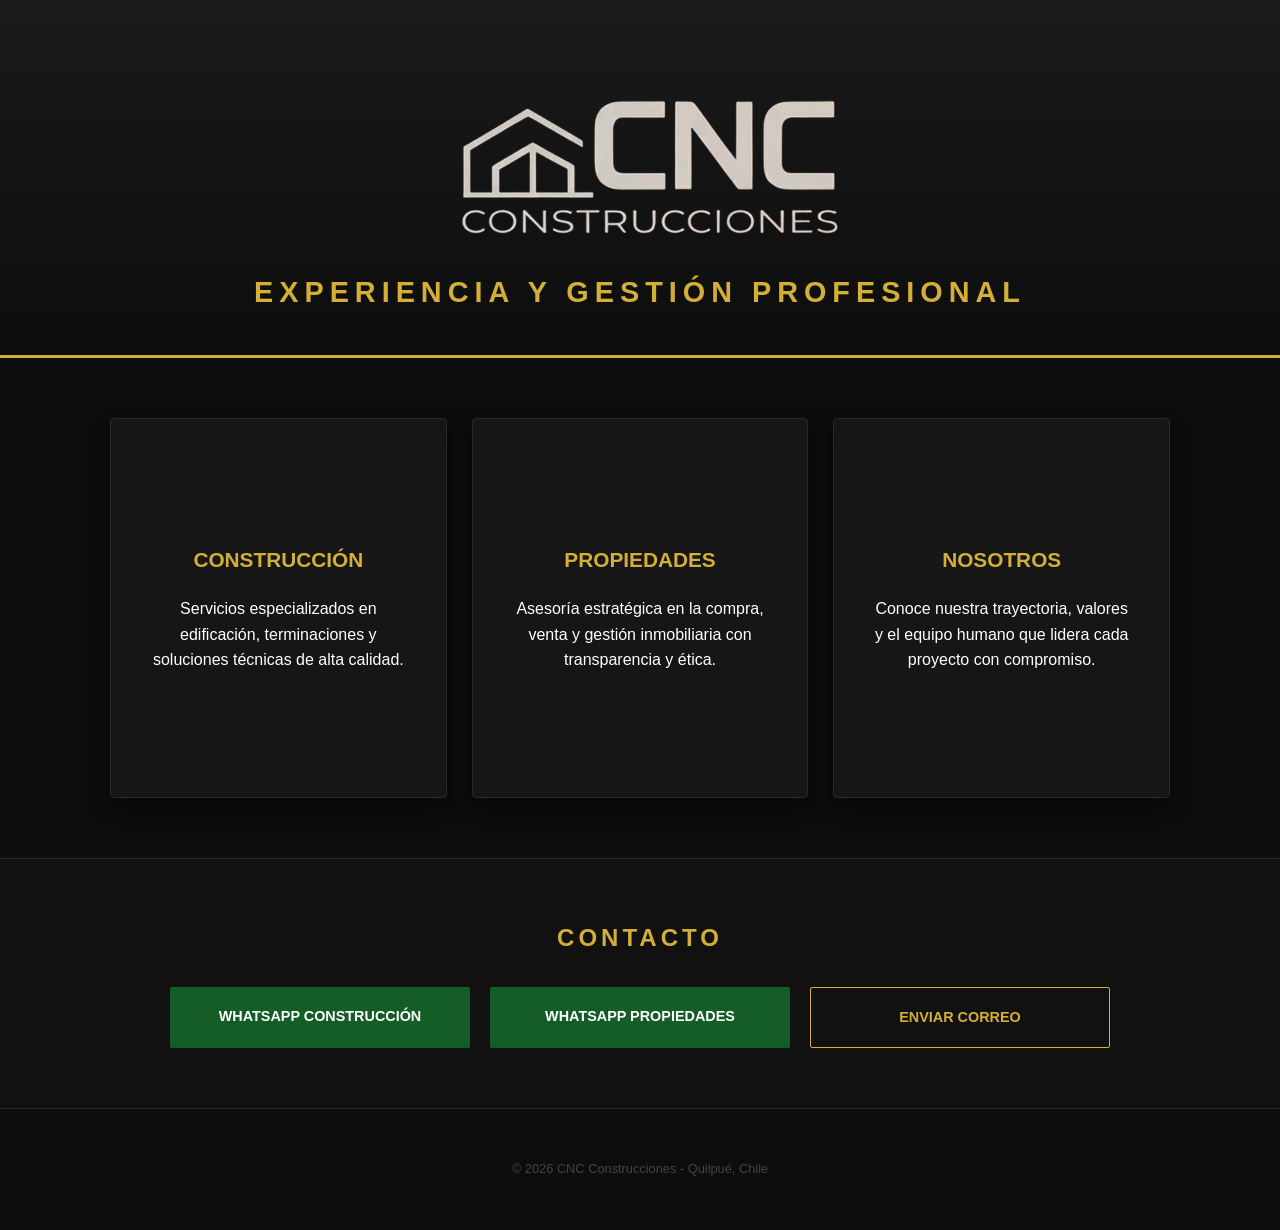
<file: index.html>
<!DOCTYPE html>
<html lang="es">
<head>
    <meta charset="UTF-8">
    <meta name="viewport" content="width=device-width, initial-scale=1.0">
    <title>CNC Construcciones - Inicio</title>
    <link rel="stylesheet" href="style.css">
</head>
<body>

    <header>
        <img src="img/logo.png" alt="Logo CNC" class="logo-img">
        <h1>Experiencia y Gestión Profesional</h1>
    </header>

    <main class="panel-container">
       
        <a href="construccion.html" class="card-link">
            <div class="card">
                <h2>CONSTRUCCIÓN</h2>
                <p>Servicios especializados en edificación, terminaciones y soluciones técnicas de alta calidad.</p>
            </div>
        </a>

        <a href="corretaje.html" class="card-link">
            <div class="card">
                <h2>PROPIEDADES</h2>
                <p>Asesoría estratégica en la compra, venta y gestión inmobiliaria con transparencia y ética.</p>
            </div>
        </a>

         <a href="nosotros.html" class="card-link">
            <div class="card">
                <h2>NOSOTROS</h2>
                <p>Conoce nuestra trayectoria, valores y el equipo humano que lidera cada proyecto con compromiso.</p>
            </div>
        </a>

    </main>

    <section class="contacto-container">
    <h2>CONTACTO</h2>
    <div class="contacto-flex">
        <a href="https://wa.me/56993599558?text=Hola%20CNC%20Construcciones,%20me%20gustaría%20solicitar%20un%20presupuesto%20o%20información%20sobre%20un%20proyecto." 
           target="_blank" 
           class="contact-btn">
           WhatsApp Construcción
        </a>

        <a href="https://wa.me/56982559972?text=Hola%20CNC%20Propiedades,%20vi%20su%20página%20web%20y%20me%20gustaría%20consultar%20por%20una%20de%20sus%20propiedades." 
           target="_blank" 
           class="contact-btn">
           WhatsApp Propiedades
        </a>

        <a href="mailto:gmoraloper@gmail.com?subject=Consulta%20desde%20Sitio%20Web&body=Hola%20Alonso,%20vengo%20desde%20tu%20sitio%20web%20y%20necesito%20información%20sobre:" 
           class="contact-btn email-btn">
           Enviar Correo
        </a>
    </div>
</section>

    <footer>
        <p>&copy; 2026 CNC Construcciones - Quilpué, Chile</p>
    </footer>

</body>
</html>
</file>
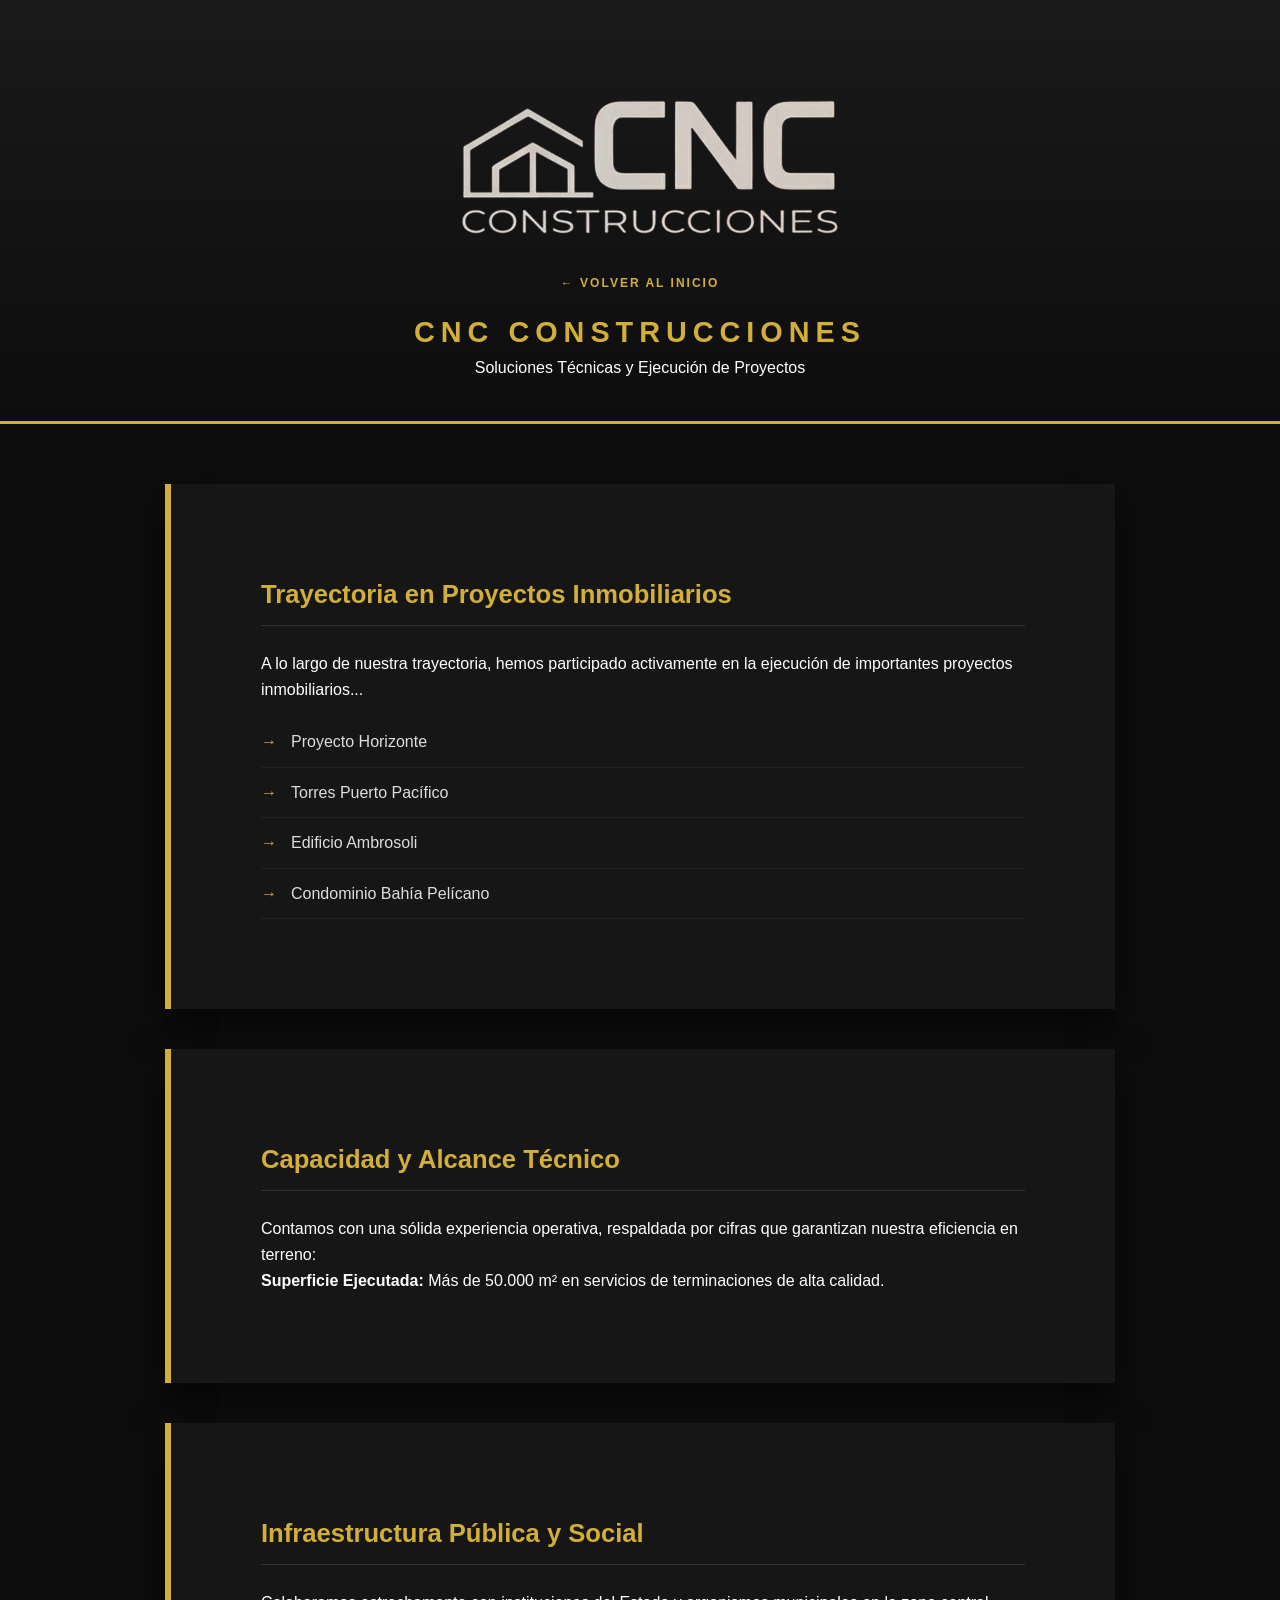
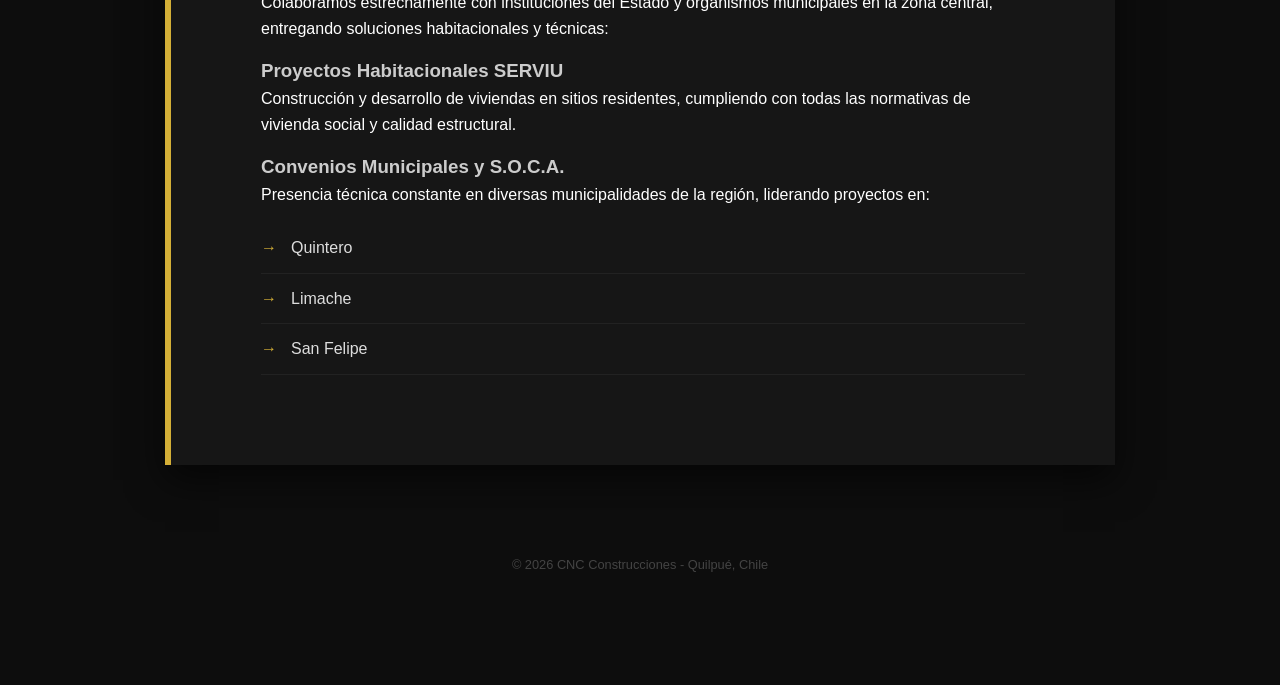
<file: construccion.html>
<!DOCTYPE html>
<html lang="es">
<head>
    <meta charset="UTF-8">
    <meta name="viewport" content="width=device-width, initial-scale=1.0">
    <title>Construcción - CNC Construcciones</title>
    <link rel="stylesheet" href="style.css">
</head>
<body>
    <header>
        <img src="img/logo.png" alt="Logo CNC" class="logo-img">
        <nav><a href="index.html">← Volver al Inicio</a></nav>
        <h1>CNC CONSTRUCCIONES</h1>
        <p>Soluciones Técnicas y Ejecución de Proyectos</p>
    </header>

    <main>
      <div class="item item-construccion">
    <div class="perfil-texto">
        <h2>Trayectoria en Proyectos Inmobiliarios</h2>
        <p>A lo largo de nuestra trayectoria, hemos participado activamente en la ejecución de importantes proyectos inmobiliarios...</p>
        <ul>
            <li>Proyecto Horizonte</li>
            <li>Torres Puerto Pacífico</li>
            <li>Edificio Ambrosoli</li>
            <li>Condominio Bahía Pelícano</li>
        </ul>
    </div>
</div>

       <div class="item item-construccion">
    <div class="perfil-texto">
        <h2>Capacidad y Alcance Técnico</h2>
        <p>Contamos con una sólida experiencia operativa, respaldada por cifras que garantizan nuestra eficiencia en terreno:</p>
        <div class="propiedad-info">
            <p><strong>Superficie Ejecutada:</strong> Más de 50.000 m² en servicios de terminaciones de alta calidad.</p>
        </div>
    </div>
</div>

<div class="item item-construccion">
    <div class="perfil-texto">
        <h2>Infraestructura Pública y Social</h2>
        <p>Colaboramos estrechamente con instituciones del Estado y organismos municipales en la zona central, entregando soluciones habitacionales y técnicas:</p>
        
        <h3 style="color: #ccc; margin-top: 15px;">Proyectos Habitacionales SERVIU</h3>
        <p>Construcción y desarrollo de viviendas en sitios residentes, cumpliendo con todas las normativas de vivienda social y calidad estructural.</p>

        <h3 style="color: #ccc; margin-top: 15px;">Convenios Municipales y S.O.C.A.</h3>
        <p>Presencia técnica constante en diversas municipalidades de la región, liderando proyectos en:</p>
        <ul>
            <li>Quintero</li>
            <li>Limache</li>
            <li>San Felipe</li>
        </ul>
    </div>
</div>

    <footer>
        <p>&copy; 2026 CNC Construcciones - Quilpué, Chile</p>
    </footer>
</body>
</html>
</file>
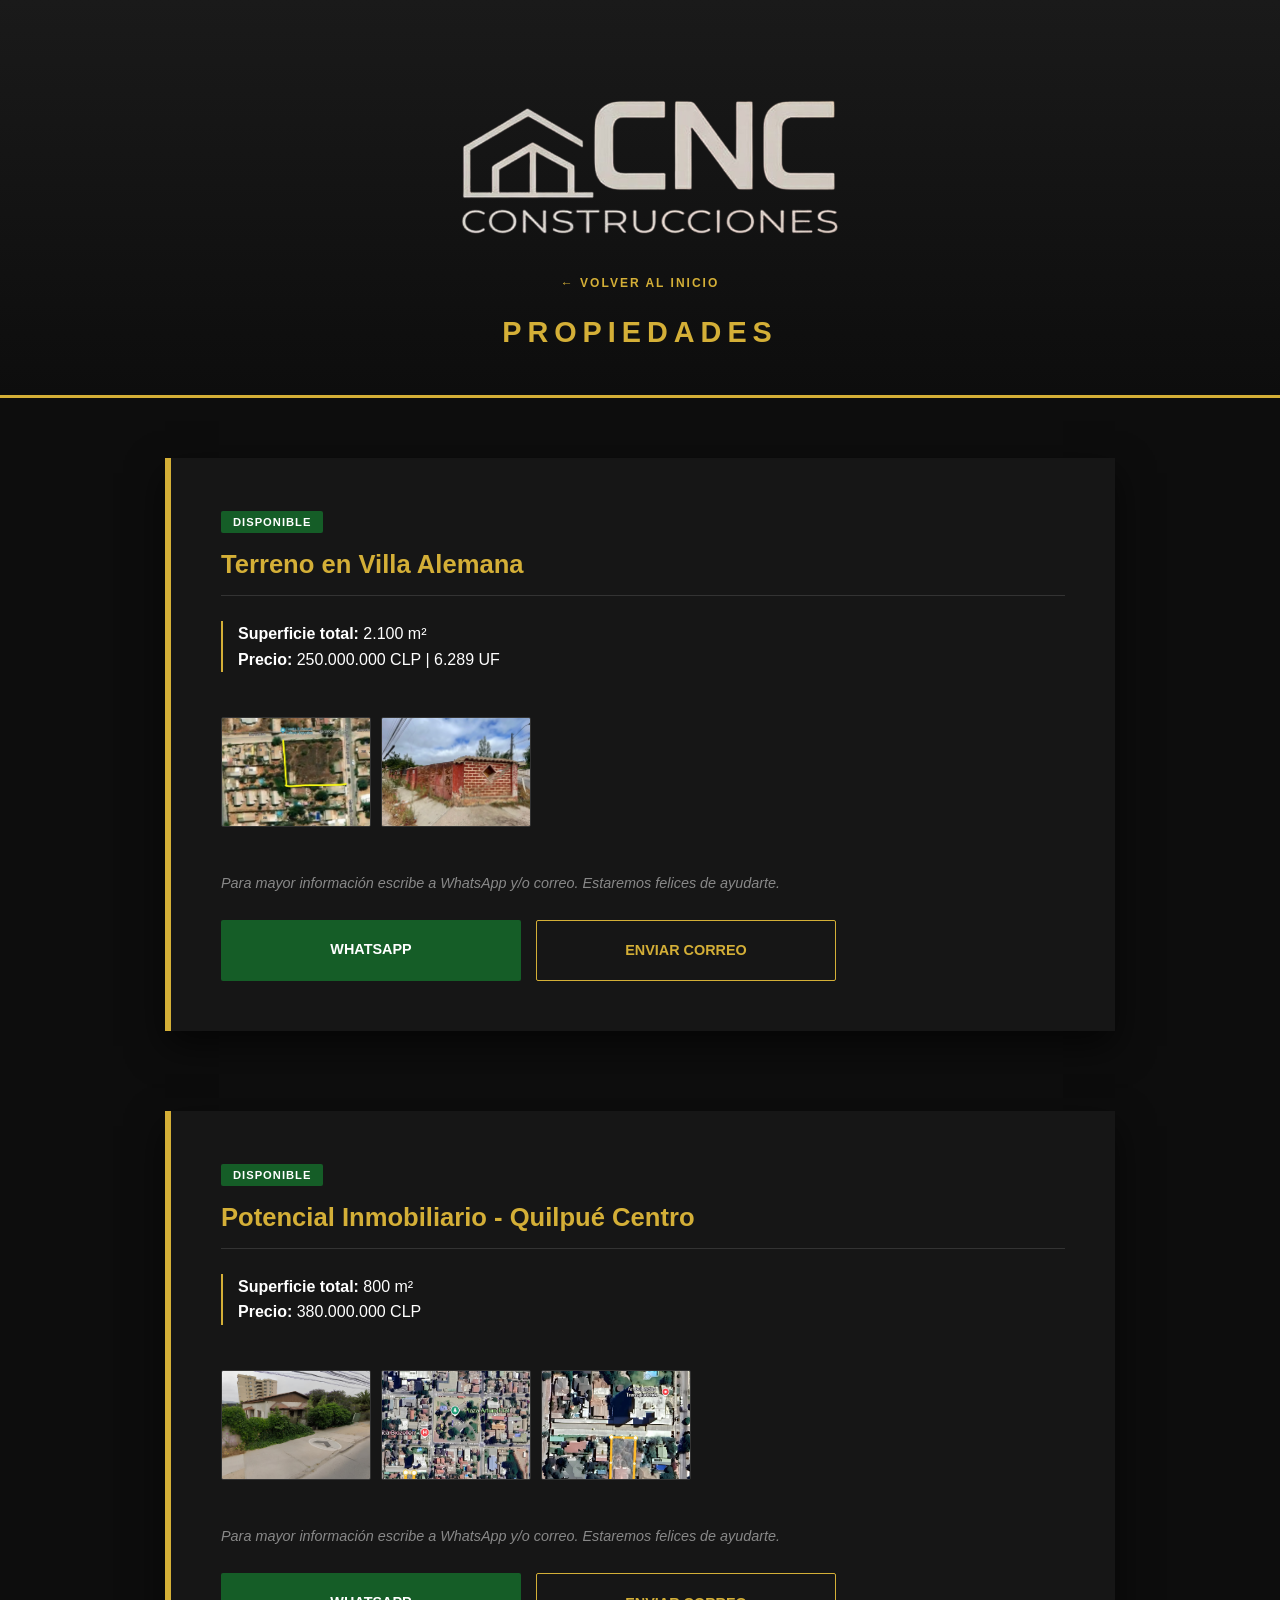
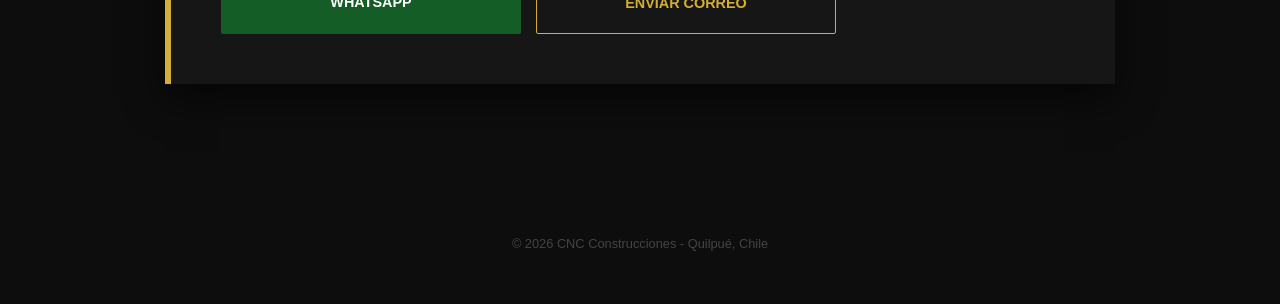
<file: corretaje.html>
<!DOCTYPE html>
<html lang="es">
<head>
    <meta charset="UTF-8">
    <meta name="viewport" content="width=device-width, initial-scale=1.0">
    <title>Corretaje - CNC Propiedades</title>
    <link rel="stylesheet" href="style.css">
</head>
<body>
    <header>
        <img src="img/logo.png" alt="Logo CNC" class="logo-img">
        <nav><a href="index.html">← Volver al Inicio</a></nav>
        <h1>PROPIEDADES</h1>
    </header>

    <main>
        <div class="item">
            <div class="perfil-texto">
                <div style="margin-bottom: 10px;">
                    <span style="background: #155d27; color: #fff; padding: 5px 12px; border-radius: 2px; font-size: 0.7rem; text-transform: uppercase; font-weight: bold; letter-spacing: 1px;">Disponible</span>
                </div>
                
                <h2>Terreno en Villa Alemana</h2>
                
                <div class="propiedad-info" style="margin-bottom: 20px; border-left: 2px solid #d4af37; padding-left: 15px;">
                    <p><strong>Superficie total:</strong> 2.100 m²</p>
                    <p><strong>Precio:</strong> 250.000.000 CLP | 6.289 UF</p>
                </div>

                <div class="galeria-fotos" style="display: flex; gap: 10px; margin-bottom: 25px;">
                    <div class="foto-contenedor" style="width: 150px; height: 110px; cursor: pointer; border: 1px solid #333; overflow: hidden; border-radius: 2px;">
                        <img src="img/mapa.png" alt="Mapa del terreno" class="thumb" onclick="openModal(['img/mapa.png', 'img/esquina.png'], 0)">
                    </div>
                    <div class="foto-contenedor" style="width: 150px; height: 110px; cursor: pointer; border: 1px solid #333; overflow: hidden; border-radius: 2px;">
                        <img src="img/esquina.png" alt="Vista de esquina" class="thumb" onclick="openModal(['img/mapa.png', 'img/esquina.png'], 1)">
                    </div>
                </div>

                <p style="margin-top: 20px; font-size: 0.9rem; color: #888; font-style: italic;">Para mayor información escribe a WhatsApp y/o correo. Estaremos felices de ayudarte.</p>
                
                <div style="display: flex; gap: 15px; margin-top: 25px; flex-wrap: wrap;">
                    <a href="https://wa.me/56982559972?text=Buen%20día.%20Me%20interesa%20el%20terreno%20de%202.100m2%20en%20Villa%20Alemana." target="_blank" class="contact-btn" style="flex: 1; min-width: 200px; margin: 0;">WhatsApp</a>
                    <a href="mailto:gmoraloper@gmail.com" class="contact-btn email-btn" style="flex: 1; min-width: 200px; margin: 0;">Enviar Correo</a>
                </div>
            </div>
        </div>

        <div class="item" style="margin-top: 40px;">
            <div class="perfil-texto">
                <div style="margin-bottom: 10px;">
                    <span style="background: #155d27; color: #fff; padding: 5px 12px; border-radius: 2px; font-size: 0.7rem; text-transform: uppercase; font-weight: bold; letter-spacing: 1px;">Disponible</span>
                </div>
                
                <h2>Potencial Inmobiliario - Quilpué Centro</h2>
                
                <div class="propiedad-info" style="margin-bottom: 20px; border-left: 2px solid #d4af37; padding-left: 15px;">
                    <p><strong>Superficie total:</strong> 800 m²</p>
                    <p><strong>Precio:</strong> 380.000.000 CLP</p>
                </div>

                <div class="galeria-fotos" style="display: flex; gap: 10px; margin-bottom: 25px;">
                    <div class="foto-contenedor" style="width: 150px; height: 110px; cursor: pointer; border: 1px solid #333; overflow: hidden; border-radius: 2px;">
                        <img src="img/frontis.png" alt="Frontis Terreno" class="thumb" onclick="openModal(['img/frontis.png', 'img/maps.png', 'img/zoom.png'], 0)">
                    </div>
                    <div class="foto-contenedor" style="width: 150px; height: 110px; cursor: pointer; border: 1px solid #333; overflow: hidden; border-radius: 2px;">
                        <img src="img/maps.png" alt="Ubicación" class="thumb" onclick="openModal(['img/frontis.png', 'img/maps.png', 'img/zoom.png'], 1)">
                    </div>
                    <div class="foto-contenedor" style="width: 150px; height: 110px; cursor: pointer; border: 1px solid #333; overflow: hidden; border-radius: 2px;">
                        <img src="img/zoom.png" alt="Detalle Zoom" class="thumb" onclick="openModal(['img/frontis.png', 'img/maps.png', 'img/zoom.png'], 2)">
                    </div>
                </div>

                <p style="margin-top: 20px; font-size: 0.9rem; color: #888; font-style: italic;">Para mayor información escribe a WhatsApp y/o correo. Estaremos felices de ayudarte.</p>
                
                <div style="display: flex; gap: 15px; margin-top: 25px; flex-wrap: wrap;">
                    <a href="https://wa.me/56982559972?text=Buen%20día.%20Me%20interesa%20el%20terreno%20de%20Samuel%20Valencia%20en%20Quilpué." target="_blank" class="contact-btn" style="flex: 1; min-width: 200px; margin: 0;">WhatsApp</a>
                    <a href="mailto:gmoraloper@gmail.com" class="contact-btn email-btn" style="flex: 1; min-width: 200px; margin: 0;">Enviar Correo</a>
                </div>
            </div>
        </div>
    </main>

    <div id="myModal" class="modal">
        <span class="close" onclick="closeModal()">&times;</span>
        <img class="modal-content" id="imgFull">
        <a class="prev" onclick="changeImage(-1)">&#10094;</a>
        <a class="next" onclick="changeImage(1)">&#10095;</a>
    </div>

    <footer>
        <p>&copy; 2026 CNC Construcciones - Quilpué, Chile</p>
    </footer>

    <script>
        let currentImages = [];
        let currentImageIndex = 0;

        function openModal(imageArray, index) {
            currentImages = imageArray;
            currentImageIndex = index;
            document.getElementById("myModal").style.display = "flex";
            updateModalImage();
        }

        function closeModal() {
            document.getElementById("myModal").style.display = "none";
        }

        function changeImage(direction) {
            currentImageIndex += direction;
            if (currentImageIndex >= currentImages.length) currentImageIndex = 0;
            if (currentImageIndex < 0) currentImageIndex = currentImages.length - 1;
            updateModalImage();
        }

        function updateModalImage() {
            const modalImg = document.getElementById("imgFull");
            modalImg.style.opacity = 0;
            setTimeout(() => {
                modalImg.src = currentImages[currentImageIndex];
                modalImg.style.opacity = 1;
            }, 100);
        }

        window.onclick = function(event) {
            if (event.target === document.getElementById("myModal")) {
                closeModal();
            }
        }
    </script>
</body>
</html>
</file>
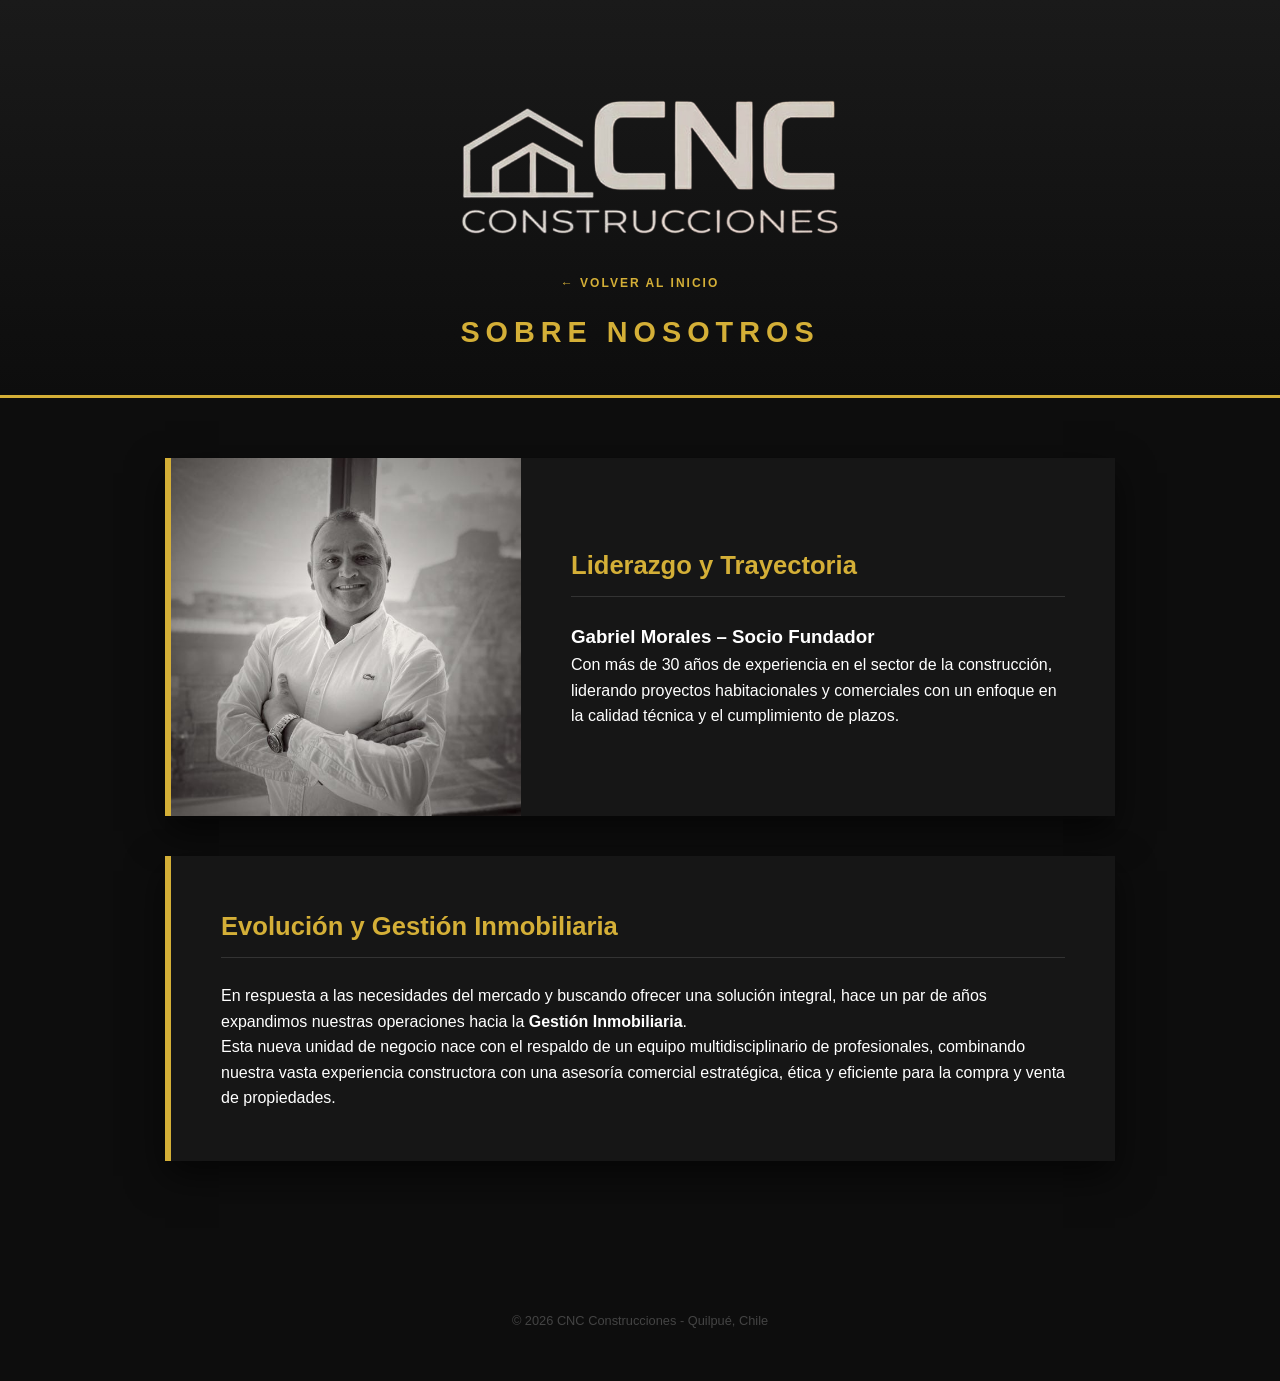
<file: nosotros.html>
<!DOCTYPE html>
<html lang="es">
<head>
    <meta charset="UTF-8">
    <meta name="viewport" content="width=device-width, initial-scale=1.0">
    <title>Nosotros - CNC Construcciones</title>
    <link rel="stylesheet" href="style.css">
</head>
<body>
    <header>
        <img src="img/logo.png" alt="Logo CNC" class="logo-img">
        <nav><a href="index.html">← Volver al Inicio</a></nav>
        <h1>SOBRE NOSOTROS</h1>
      
    </header>

   <main>
    <div class="item">
        <div class="col-izquierda">
            <img src="img/Cliente.png" alt="Gabriel Morales" class="foto-nosotros">
        </div>
        <div class="perfil-texto">
            <h2>Liderazgo y Trayectoria</h2>
            <h3>Gabriel Morales – Socio Fundador</h3>
            <p>Con más de 30 años de experiencia en el sector de la construcción, liderando proyectos habitacionales y comerciales con un enfoque en la calidad técnica y el cumplimiento de plazos.</p>
        </div>
    </div>

    <div class="item">
        <div class="perfil-texto">
            <h2>Evolución y Gestión Inmobiliaria</h2>
            <p>En respuesta a las necesidades del mercado y buscando ofrecer una solución integral, hace un par de años expandimos nuestras operaciones hacia la <strong>Gestión Inmobiliaria</strong>.</p>
            <p>Esta nueva unidad de negocio nace con el respaldo de un equipo multidisciplinario de profesionales, combinando nuestra vasta experiencia constructora con una asesoría comercial estratégica, ética y eficiente para la compra y venta de propiedades.</p>
        </div>
    </div>
</main>

    <footer>
        <p>&copy; 2026 CNC Construcciones - Quilpué, Chile</p>
    </footer>
</body>
</html>
</file>
<file: style.css>
/* --- RESET Y BASES --- */
* { margin: 0; padding: 0; box-sizing: border-box; }
body { 
    background-color: #0d0d0d; 
    color: #ffffff; 
    font-family: 'Segoe UI', Roboto, Helvetica, Arial, sans-serif;
    line-height: 1.6; 
}

/* --- HEADER (450px y Sin Morado) --- */
header { 
    background: linear-gradient(to bottom, #1a1a1a, #0d0d0d);
    padding: 60px 20px 40px 20px; 
    text-align: center; 
    border-bottom: 3px solid #d4af37; 
}

.logo-img { 
    max-width: 450px; 
    margin-bottom: 15px;
    opacity: 1;
}

header nav { margin-bottom: 15px; }
header nav a, header nav a:visited {
    color: #d4af37 !important; 
    text-decoration: none;
    font-weight: 600;
    text-transform: uppercase;
    font-size: 0.75rem;
    letter-spacing: 2px;
}
header nav a:hover { color: #ffffff !important; }

header h1 { 
    font-size: 1.8rem; 
    letter-spacing: 6px; 
    color: #d4af37; 
    text-transform: uppercase;
    font-weight: 700;
}

/* --- INDEX: LAS 3 TARJETAS --- */
.panel-container { 
    display: flex; justify-content: center; gap: 25px; 
    max-width: 1100px; margin: 60px auto; padding: 0 20px; flex-wrap: wrap;
}

.card-link { 
    text-decoration: none !important; 
    display: flex; flex: 1; min-width: 300px; max-width: 350px; color: #ffffff !important; 
}

.card { 
    background: #161616; border: 1px solid #2a2a2a; padding: 50px 35px; text-align: center; 
    min-height: 380px; border-radius: 4px; display: flex; flex-direction: column; 
    justify-content: center; transition: 0.4s ease; box-shadow: 0 10px 20px rgba(0,0,0,0.5);
}
.card:hover { border-color: #d4af37; transform: translateY(-5px); }
.card h2 { color: #d4af37 !important; font-size: 1.3rem; margin-bottom: 20px; text-transform: uppercase; }

/* --- CONTACTO INDEX (BOTONES VERDES HORIZONTALES) --- */
.contacto-container {
    background: #111; border-top: 1px solid #2a2a2a; border-bottom: 1px solid #2a2a2a;
    padding: 60px 20px; margin-top: 60px; text-align: center;
}
.contacto-container h2 { color: #d4af37; letter-spacing: 4px; margin-bottom: 30px; font-size: 1.5rem; text-transform: uppercase; }

.contacto-flex { display: flex; justify-content: center; gap: 20px; max-width: 1100px; margin: 0 auto; flex-wrap: wrap; }

.contact-btn {
    flex: 1; min-width: 250px; max-width: 300px;
    background: #155d27 !important; color: #ffffff !important;
    padding: 18px; border-radius: 2px; font-size: 0.9rem; font-weight: 700;
    text-transform: uppercase; transition: 0.3s; text-decoration: none !important; text-align: center;
}
.contact-btn:hover { background: #1e7e34 !important; transform: translateY(-2px); }
.email-btn { background: transparent !important; border: 1px solid #d4af37 !important; color: #d4af37 !important; }

/* --- SECCIONES INTERNAS (NOSOTROS / CONSTRUCCIÓN) --- */
main:not(.panel-container) { display: flex; flex-direction: column; align-items: center; padding: 60px 20px; }

.item {
    background: #161616; margin-bottom: 40px; width: 950px;
    border-left: 6px solid #d4af37; display: flex;
    box-shadow: 0 15px 35px rgba(0,0,0,0.6); overflow: hidden;
}

.item-construccion { flex-direction: column !important; height: auto !important; padding: 40px !important; }
.col-izquierda { width: 350px; min-width: 350px; }
.foto-nosotros { width: 100%; height: 100%; object-fit: cover; }

.perfil-texto { padding: 50px; flex: 1; display: flex; flex-direction: column; justify-content: center; }
.perfil-texto h2 { color: #d4af37; font-size: 1.6rem; margin-bottom: 25px; border-bottom: 1px solid #333; padding-bottom: 10px; }

/* --- GALERÍA CORRETAJE (PREVISTAS Y MODAL) --- */
.galeria-fotos { display: flex; gap: 15px; margin: 25px 0; flex-wrap: wrap; }
.foto-contenedor {
    width: 250px; height: 180px; cursor: pointer; border: 2px solid #2a2a2a;
    overflow: hidden; border-radius: 4px; transition: 0.3s;
}
.foto-contenedor:hover { border-color: #d4af37; }
.thumb { width: 100%; height: 100%; object-fit: cover; }

.modal {
    display: none; position: fixed; z-index: 9999; left: 0; top: 0;
    width: 100%; height: 100%; background-color: rgba(0,0,0,0.9);
    justify-content: center; align-items: center; /* ESTO CENTRA LA BURBUJA */
}
.modal-content { max-width: 85%; max-height: 85vh; border: 3px solid #d4af37; border-radius: 4px; }

.close, .prev, .next { color: #d4af37; font-size: 40px; font-weight: bold; position: absolute; cursor: pointer; text-decoration: none; }
.close { top: 20px; right: 40px; }
.prev { left: 30px; top: 50%; transform: translateY(-50%); }
.next { right: 30px; top: 50%; transform: translateY(-50%); }

/* VIÑETAS */
.perfil-texto ul { list-style: none; margin-top: 15px; }
.perfil-texto li { padding: 12px 0 12px 30px; border-bottom: 1px solid #222; position: relative; color: #ddd; }
.perfil-texto li::before { content: "→"; color: #d4af37; position: absolute; left: 0; font-weight: bold; }

footer { padding: 50px; text-align: center; color: #444; font-size: 0.8rem; }

@media (max-width: 950px) {
    .item { width: 100%; flex-direction: column; }
    .col-izquierda { width: 100%; height: 250px; }
    .contacto-flex { flex-direction: column; align-items: center; }
}

/* AJUSTE DE LOGO PARA CELULARES */
@media (max-width: 600px) {
    .logo-img {
        max-width: 120px; /* Aquí ajustas el ancho para el celular */
        height: auto;
    }
    
    header h1 {
        font-size: 1.5rem; /* También achicamos un poco el título "PROPIEDADES" */
    }
}
nav a {
        font-size: 0.8rem;
    }
</file>
